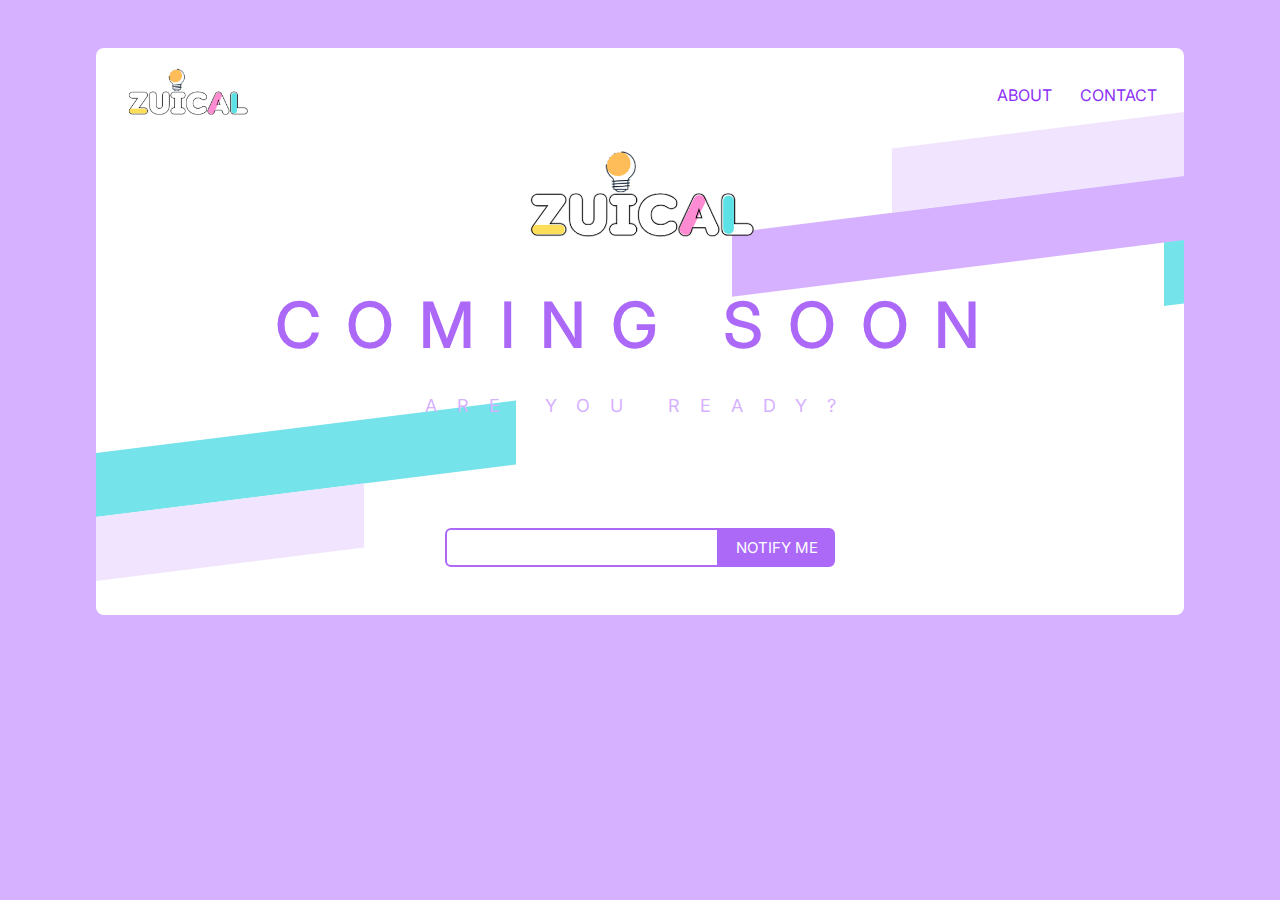
<file: ComingSoonPage.html>
<!DOCTYPE html>
<html lang="en">
  <head>
    <meta charset="UTF-8" />
    <meta name="viewport" content="width=device-width, initial-scale=1.0" />
    <title>Coming Soon</title>

    <link
      rel="stylesheet"
      href="https://fonts.googleapis.com/css2?family=Inter:wght@100;200;300;400;500;600;700;800;900&amp;display=swap"
      data-tag="font"
    />
    <link
      rel="stylesheet"
      href="https://fonts.googleapis.com/css2?family=Nanum+Pen+Script:wght@400&amp;display=swap"
      data-tag="font"
    />
    <link rel="stylesheet" href="CominSoonStyle.css" />
  </head>
  <body>
    <main class="main-container">
      <img class="img21" src="Img/left.svg" />
      <img class="img22" src="Img/right.svg" />

      <header class="header-container">
        <aside class="img-conatiner">
          <img src="Img/1687966952377-200h.png" class="img01" />
        </aside>
        <aside class="a-container">
          <a href="#" class="text01">ABOUT</a>
          <a href="#" class="text02">CONTACT</a>
        </aside>
      </header>

      <section class="mid-container">
        <div class="img-container11">
          <img src="Img/1687966952377-200h.png" class="img11" />
        </div>
        <div class="text-container">
          <h1 class="text11">COMING SOON</h1>
          <span class="text12">ARE YOU READY?</span>
        </div>
      </section>

      <footer class="footer-container">
        <input class="input-text" type="text" />
        <button class="input-submit">NOTIFY ME</button>
      </footer>
    </main>
  </body>
</html>
</file>
<file: CominSoonStyle.css>
:root {
  --dl-color-gray-300: #d9dbe1ff;
  --dl-color-gray-700: #969babff;
  --dl-color-gray-800: #474a57ff;
  --dl-color-gray-900: #18191fff;
  --dl-color-pink-100: #ffb1e6ff;
  --dl-color-pink-800: #ff72d2ff;
  --dl-size-size-unit: 1rem;
  --dl-color-gray-black: #000000ff;
  --dl-color-gray-white: #ffffff;
  --dl-color-orange-100: #ffe3c1ff;
  --dl-color-orange-800: #ffc278ff;
  --dl-color-purple-100: #f1e4ffff;
  --dl-color-purple-800: #d6b1ffff;
  --dl-color-purple-900: #ac69f8ff;
  --dl-space-space-unit: 1rem;
  --dl-color-purple-1000: #6209c6ff;
  --dl-color-pink-default: #f22bb2ff;
  --dl-size-size-halfunit: 0.5rem;
  --dl-color-turquoise-100: #d5fafcff;
  --dl-color-turquoise-800: #75e3eaff;
  --dl-radius-radius-round: 50%;
  --dl-color-orange-default: #fe9a22ff;
  --dl-color-purple-default: #8c30f5ff;
  --dl-size-size-doubleunit: 2rem;
  --dl-size-size-tripleunit: 3rem;
  --dl-space-space-halfunit: 0.5rem;
  --dl-radius-radius-radius2: 2px;
  --dl-radius-radius-radius4: 4px;
  --dl-radius-radius-radius6: 6px;
  --dl-radius-radius-radius8: 8px;
  --dl-space-space-doubleunit: 2rem;
  --dl-space-space-tripleunit: 3rem;
  --dl-color-turquoise-default: #2ec5ceff;
}

* {
  box-sizing: border-box;
  font-family: Inter;
  margin: 0;
  padding: 0;
}

body {
  background-color: var(--dl-color-purple-800);
}

.main-container {
  width: 85%;
  overflow: hidden;
  margin: var(--dl-size-size-tripleunit) auto;
  background-color: var(--dl-color-gray-white);
  border-radius: var(--dl-radius-radius-radius8);
  position: relative;
  z-index: -1;
}

.img21 {
  position: absolute;
  top: 22rem;
  z-index: -1;
}

.img22 {
  position: absolute;
  top: 3rem;
  right: -10rem;
  z-index: -1;
}

.header-container {
  width: 95%;
  margin: auto;
  padding: var(--dl-size-size-unit) 0;
  display: flex;
  justify-content: space-between;
  align-items: center;
}

.img-conatiner {
  width: 8rem;
}

.img01 {
  width: 8rem;
}

.a-container {
  display: flex;
  width: 10rem;
  justify-content: space-between;
}

.text01 {
  cursor: pointer;
  text-decoration: none;
  color: var(--dl-color-purple-default);
}

.text02 {
  cursor: pointer;
  text-decoration: none;
  color: var(--dl-color-purple-default);
}

.mid-container {
  display: flex;
  flex-direction: column;
  align-items: center;
}

.img-container11 {
  width: 15rem;
}

.img11 {
  width: 15rem;
}

.text-container {
  text-align: center;
  margin: var(--dl-size-size-doubleunit);
}

.text11 {
  font-size: 64px;
  font-weight: 500;
  color: var(--dl-color-purple-900);
  margin-bottom: var(--dl-size-size-doubleunit);
  letter-spacing: 25px;
}

.text12 {
  font-size: 18px;
  color: var(--dl-color-purple-800);
  letter-spacing: 20px;
}

.footer-container{
    width: 100%;
    margin: var(--dl-size-size-tripleunit) auto;
    display: flex;
    justify-content: center;
}

.input-text{
    font-size: 15px;
    padding: 8px 15px;
    margin-top: var(--dl-size-size-doubleunit);
    border: 2px solid var(--dl-color-purple-900);
    border-top-left-radius: var(--dl-radius-radius-radius6);
    border-bottom-left-radius: var(--dl-radius-radius-radius6);
}

.input-submit{
    transition: .3s;
    cursor: pointer;
    font-size: 15px;
    padding: 8px 15px;
    margin-top: var(--dl-size-size-doubleunit);
    border: 2px solid var(--dl-color-purple-900);
    border-top-right-radius: var(--dl-radius-radius-radius6);
    border-bottom-right-radius: var(--dl-radius-radius-radius6);
    background-color: var(--dl-color-purple-900);
    color: var(--dl-color-gray-white);
}

.input-submit:hover{
    background-color: var(--dl-color-purple-800);
}

.input-submit:focus{
    background-color: var(--dl-color-purple-100);
}

@media (max-width: 1000px) {
  .text11{
    letter-spacing: 1px;
  }

  .text12{
    letter-spacing: 10px;
  }
}

@media (max-width: 700px) {

  .img01{
    display: none;
  }

  .text11{
    letter-spacing: 1px;
    font-size: 50px;
  }

  .text12{
    letter-spacing: 1px;
  }

  .input-text{
    font-size: 5px;
    /* padding: 0; */
  }
}
</file>
